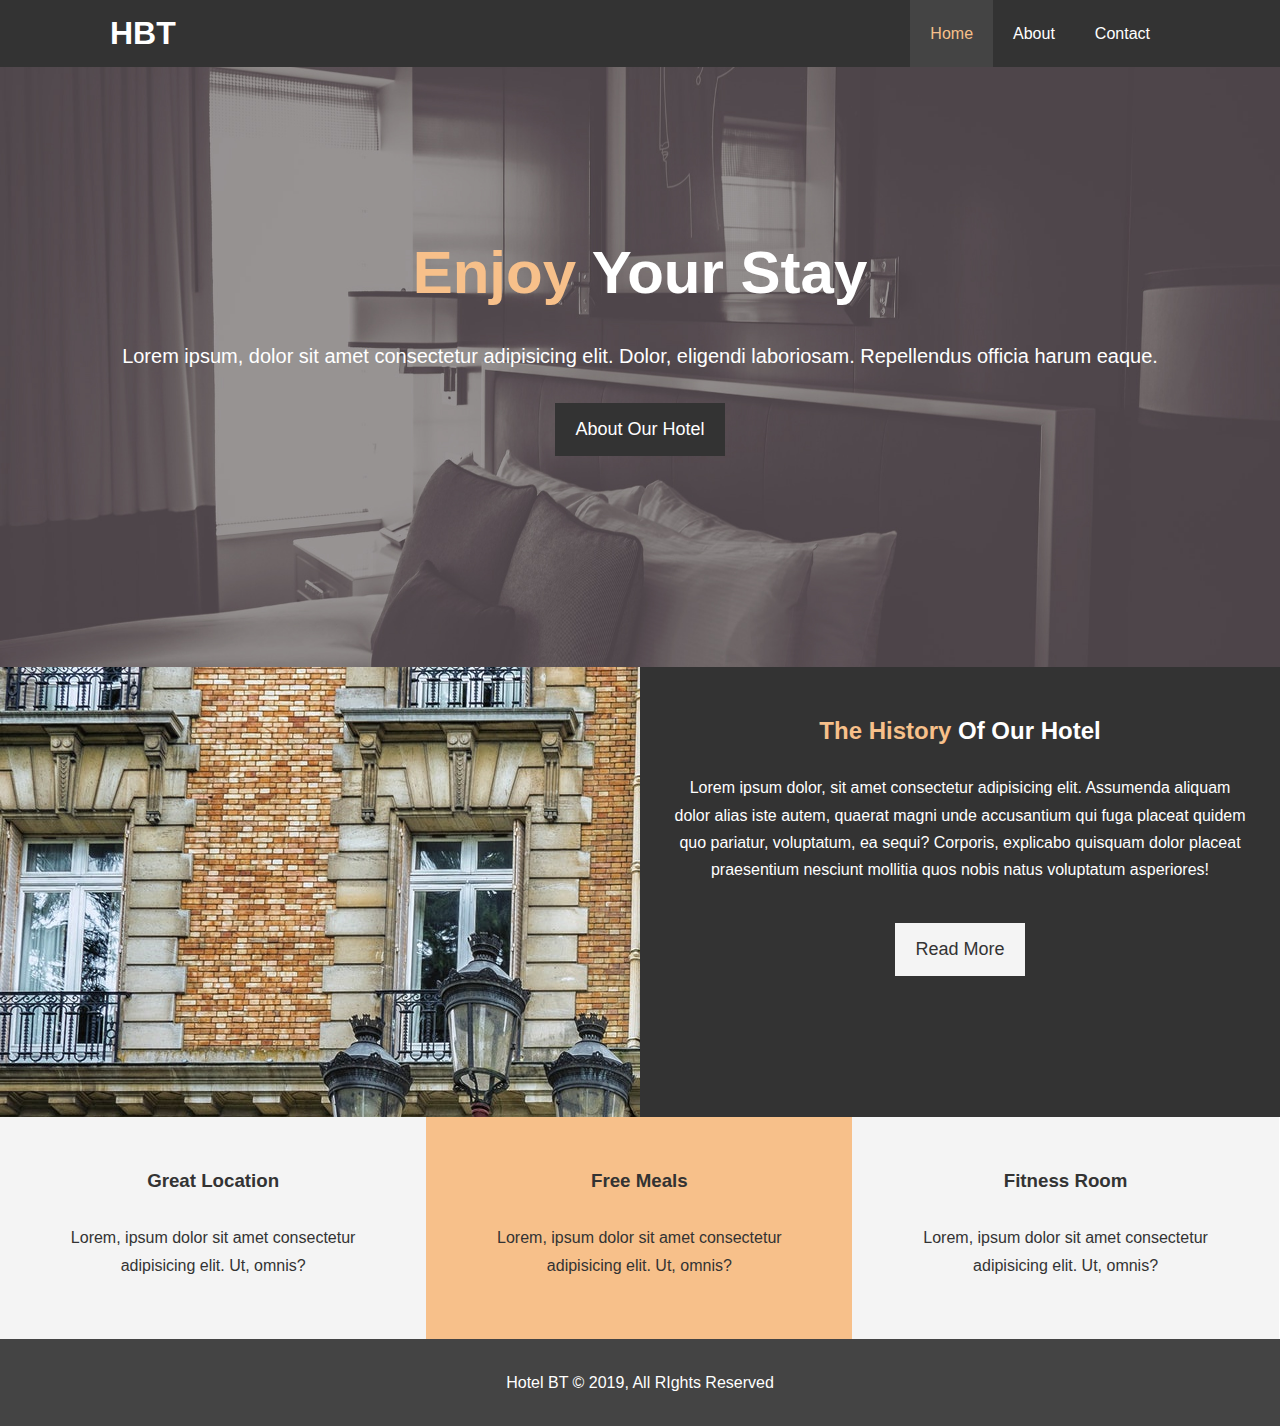
<file: index.html>
<!DOCTYPE html>
<html lang="en">

<head>
  <meta charset="UTF-8" />
  <meta http-equiv="X-UA-Compatible" content="IE=edge" />
  <meta name="viewport" content="width=device-width, initial-scale=1.0" />
  <link rel="stylesheet" href="https://use.fontawesome.com/releases/v5.6.1/css/all.css"
    integrity="sha384-gfdkjb5BdAXd+lj+gudLWI+BXq4IuLW5IT+brZEZsLFm++aCMlF1V92rMkPaX4PP" crossorigin="anonymous" />
  <link rel="shortcut icon" href="images/hotel.png" type="image/x-icon">
  <link rel="stylesheet" href="css/style.css" />
  <link rel="stylesheet" media="screen and (max-width: 768px)" href="css/mobile.css">
  <title>Hotel BT | Welcome</title>
</head>

<body>
  <header>
    <nav id="navbar">
      <div class="container">
        <h1 class="logo"><a href="index.html">HBT</a></h1>
        <ul>
          <li><a class="current" href="index.html">Home</a></li>
          <li><a href="about.html">About</a></li>
          <li><a href="contact.html">Contact</a></li>
        </ul>
      </div>
    </nav>
    <div id="showcase">
      <div class="container">
        <div class="showcase-content">
          <h1><span class="text-primary">Enjoy</span> Your Stay</h1>
          <p class="lead">
            Lorem ipsum, dolor sit amet consectetur adipisicing elit. Dolor,
            eligendi laboriosam. Repellendus officia harum eaque.
          </p>
          <a class="btn" href="about.html">About Our Hotel</a>
        </div>
      </div>
    </div>
  </header>

  <section id="home-info" class="bg-dark">
    <div class="info-img"></div>
    <div class="info-content">
      <h2><span class="text-primary">The History</span> Of Our Hotel</h2>
      <p>
        Lorem ipsum dolor, sit amet consectetur adipisicing elit. Assumenda
        aliquam dolor alias iste autem, quaerat magni unde accusantium qui
        fuga placeat quidem quo pariatur, voluptatum, ea sequi? Corporis,
        explicabo quisquam dolor placeat praesentium nesciunt mollitia quos
        nobis natus voluptatum asperiores!
      </p>
      <a href="about.html" class="btn btn-light">Read More</a>
    </div>
  </section>

  <section id="features">
    <div class="box bg-light">
      <i class="fas fa-hotel fa-3x"></i>
      <h3>Great Location</h3>
      <p>
        Lorem, ipsum dolor sit amet consectetur adipisicing elit. Ut, omnis?
      </p>
    </div>
    <div class="box bg-primary">
      <i class="fas fa-utensils fa-3x"></i>
      <h3>Free Meals</h3>
      <p>
        Lorem, ipsum dolor sit amet consectetur adipisicing elit. Ut, omnis?
      </p>
    </div>
    <div class="box bg-light">
      <i class="fas fa-dumbbell fa-3x"></i>
      <h3>Fitness Room</h3>
      <p>
        Lorem, ipsum dolor sit amet consectetur adipisicing elit. Ut, omnis?
      </p>
    </div>
  </section>

  <div class="clr"></div>

  <footer id="main-footer">
    <p>Hotel BT &copy; 2019, All RIghts Reserved</p>
  </footer>
</body>

</html>
</file>
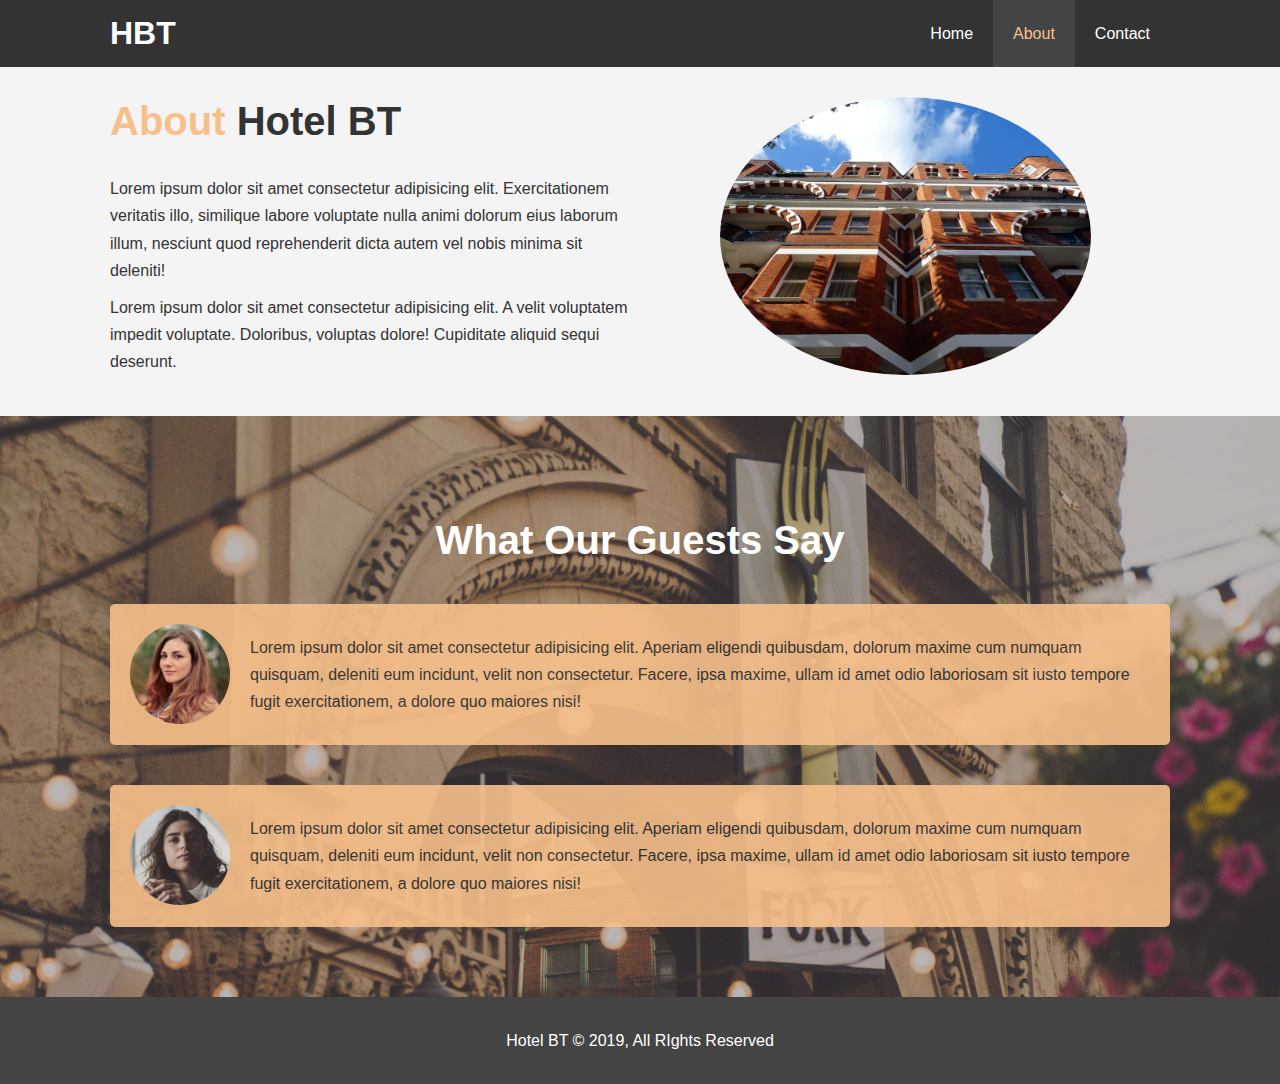
<file: about.html>
<!DOCTYPE html>
<html lang="en">

<head>
  <meta charset="UTF-8" />
  <meta name="viewport" content="width=device-width, initial-scale=1.0" />
  <meta http-equiv="X-UA-Compatible" content="ie=edge" />
  <meta name="description" content="Welcome to the most extraordinary hotel in Boston Massachusetts" />
  <link rel="shortcut icon" href="images/hotel.png" type="image/x-icon">
  <meta name="keywords" content="hotel,boston hotel,new england hotel" />
  <link rel="stylesheet" href="css/style.css" />
  <link rel="stylesheet" media="screen and (max-width: 768px)" href="css/mobile.css" />
  <title>Hotel BT | About</title>
</head>

<body>
  <header>
    <nav id="navbar">
      <div class="container">
        <h1 class="logo"><a href="index.html">HBT</a></h1>
        <ul>
          <li><a href="index.html">Home</a></li>
          <li><a class="current" href="about.html">About</a></li>
          <li><a href="contact.html">Contact</a></li>
        </ul>
      </div>
    </nav>
  </header>

  <section id="about-info" class="bg-light py-3">
    <div class="container">
      <div class="info-left">
        <h1 class="l-heading">
          <span class="text-primary">About</span> Hotel BT
        </h1>
        <p>
          Lorem ipsum dolor sit amet consectetur adipisicing elit.
          Exercitationem veritatis illo, similique labore voluptate nulla
          animi dolorum eius laborum illum, nesciunt quod reprehenderit dicta
          autem vel nobis minima sit deleniti!
        </p>
        <p>
          Lorem ipsum dolor sit amet consectetur adipisicing elit. A velit
          voluptatem impedit voluptate. Doloribus, voluptas dolore! Cupiditate
          aliquid sequi deserunt.
        </p>
      </div>
      <div class="info-right">
        <img src="images/photo-2.jpg" alt="hotel" />
      </div>
    </div>
  </section>

  <div class="clr"></div>

  <section id="testimonials" class="py-3">
    <div class="container">
      <h2 class="l-heading">What Our Guests Say</h2>
      <div class="testimonial bg-primary">
        <img src="images/person-1.jpg" alt="Samantha" />
        <p>
          Lorem ipsum dolor sit amet consectetur adipisicing elit. Aperiam
          eligendi quibusdam, dolorum maxime cum numquam quisquam, deleniti
          eum incidunt, velit non consectetur. Facere, ipsa maxime, ullam id
          amet odio laboriosam sit iusto tempore fugit exercitationem, a
          dolore quo maiores nisi!
        </p>
      </div>

      <div class="testimonial bg-primary">
        <img src="images/person-2.jpg" alt="Jen" />
        <p>
          Lorem ipsum dolor sit amet consectetur adipisicing elit. Aperiam
          eligendi quibusdam, dolorum maxime cum numquam quisquam, deleniti
          eum incidunt, velit non consectetur. Facere, ipsa maxime, ullam id
          amet odio laboriosam sit iusto tempore fugit exercitationem, a
          dolore quo maiores nisi!
        </p>
      </div>
    </div>
  </section>

  <footer id="main-footer">
    <p>Hotel BT &copy; 2019, All RIghts Reserved</p>
  </footer>
</body>

</html>
</file>
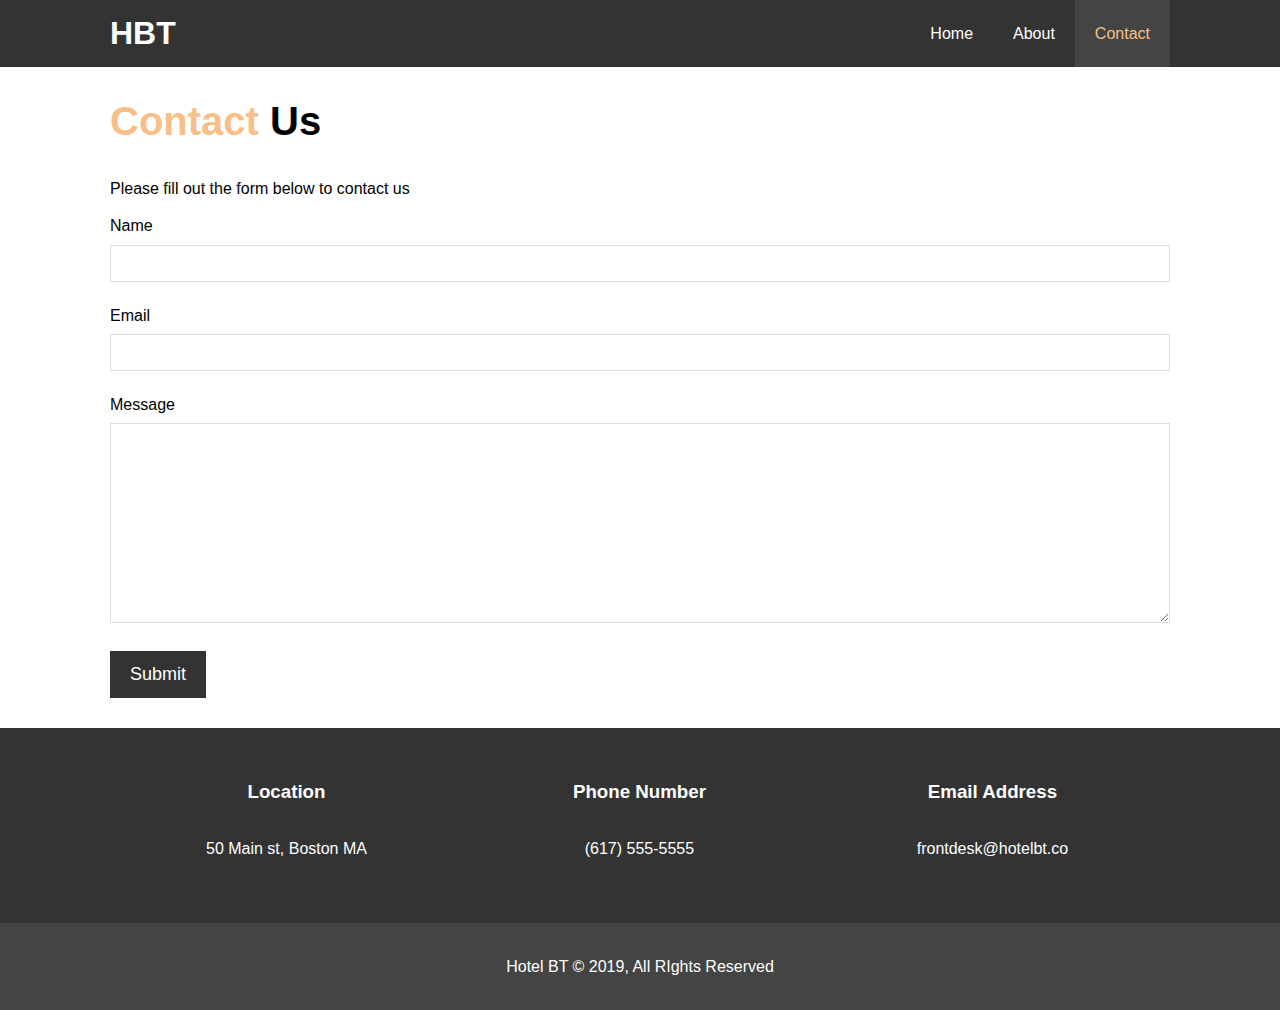
<file: contact.html>
<!DOCTYPE html>
<html lang="en">

<head>
  <meta charset="UTF-8">
  <meta name="viewport" content="width=device-width, initial-scale=1.0">
  <meta http-equiv="X-UA-Compatible" content="ie=edge">
  <meta name="description" content="Welcome to the most extraordinary hotel in Boston Massachusetts">
  <meta name="keywords" content="hotel,boston hotel,new england hotel">
  <link rel="stylesheet" href="https://use.fontawesome.com/releases/v5.6.1/css/all.css"
    integrity="sha384-gfdkjb5BdAXd+lj+gudLWI+BXq4IuLW5IT+brZEZsLFm++aCMlF1V92rMkPaX4PP" crossorigin="anonymous">
  <link rel="stylesheet" href="css/style.css">
  <link rel="shortcut icon" href="images/hotel.png" type="image/x-icon">
  <link rel="stylesheet" media="screen and (max-width: 768px)" href="css/mobile.css">
  <title>Hotel BT | Contact</title>
</head>

<body>
  <header>
    <nav id="navbar">
      <div class="container">
        <h1 class="logo"><a href="index.html">HBT</a></h1>
        <ul>
          <li><a href="index.html">Home</a></li>
          <li><a href="about.html">About</a></li>
          <li><a class="current" href="css/contact.html">Contact</a></li>
        </ul>
      </div>
    </nav>
  </header>

  <section id="contact-form" class="py-3">
    <div class="container">
      <h1 class="l-heading"><span class="text-primary">Contact</span> Us</h1>
      <p>Please fill out the form below to contact us</p>
      <form action="process.php">
        <div class="form-group">
          <label for="name">Name</label>
          <input type="text" name="name" id="name">
        </div>
        <div class="form-group">
          <label for="email">Email</label>
          <input type="email" name="email" id="email">
        </div>
        <div class="form-group">
          <label for="message">Message</label>
          <textarea name="message" id="message"></textarea>
        </div>
        <button type="submit" class="btn">Submit</button>
      </form>
    </div>
  </section>

  <section id="contact-info" class="bg-dark">
    <div class="container">
      <div class="box">
        <i class="fas fa-hotel fa-3x"></i>
        <h3>Location</h3>
        <p>50 Main st, Boston MA</p>
      </div>
      <div class="box">
        <i class="fas fa-phone fa-3x"></i>
        <h3>Phone Number</h3>
        <p>(617) 555-5555</p>
      </div>
      <div class="box">
        <i class="fas fa-envelope fa-3x"></i>
        <h3>Email Address</h3>
        <p>frontdesk@hotelbt.co</p>
      </div>
    </div>
  </section>

  <footer id="main-footer">
    <p>Hotel BT &copy; 2019, All RIghts Reserved</p>
  </footer>
</body>

</html>
</file>
<file: css/mobile.css>
#navbar .logo {
  float: none;
  text-align: center;
}

#navbar ul,
#navbar ul li {
  float: none;
}

#navbar ul li a {
  padding: 5px;
  border-bottom: #444 dotted 1px;
}

/* Showcase */
#showcase {
  height: 100%;
}

#showcase .showcase-content {
  padding-top: 70px;
  padding-bottom: 30px;
}

/* Home Info */
#home-info {
  height: 550px;
}

#home-info .info-img {
  display: none;
}

#home-info .info-content {
  float: none;
  width: 100%;
}

/* Boxes */
.box {
  float: none;
  width: 100%;
}

/* About */
#about-info .info-right,
#about-info .info-left {
  float: none;
  width: 100%;
}

#about-info .info-right {
  margin-top: 30px;
}

.l-heading {
  text-align: center;
}

/* Contact */
#contact-info .box {
  border-bottom: #444 dotted 1px;
}
</file>
<file: css/style.css>
/* Reset */
* {
  margin: 0;
  padding: 0;
  box-sizing: border-box;
}

/* Main Styling */
html,
body {
  font-family: 'Segoe UI', Tahoma, Geneva, Verdana, sans-serif;
  line-height: 1.7em;
}

a {
  color: #333;
  text-decoration: none;
}

h1,
h2,
h3 {
  padding-bottom: 20px;
}

p {
  margin: 10px 0;
}

/* Utility Classes */
.container {
  margin: auto;
  max-width: 1100px;
  overflow: auto;
  padding: 0 20px;
}

.text-primary {
  color: #f7c08a;
}

.lead {
  font-size: 20px;
}

.btn {
  display: inline-block;
  font-size: 18px;
  color: #fff;
  background: #333;
  padding: 13px 20px;
  border: none;
  cursor: pointer;
}

.btn:hover {
  background: #f7c08a;
  color: #333;
}

.btn-light {
  background: #f4f4f4;
  color: #333;
}

.bg-dark {
  background: #333;
  color: #fff;
}

.bg-light {
  background: #f4f4f4;
  color: #333;
}

.bg-primary {
  background: #f7c08a;
  color: #333;
}

.clr {
  clear: both;
}

.l-heading {
  font-size: 40px;
  line-height: 1.2;
}

/* Padding */
.py-1 {
  padding: 10px 0;
}
.py-2 {
  padding: 20px 0;
}
.py-3 {
  padding: 30px 0;
}

/* Navbar */
#navbar {
  background: #333;
  color: #fff;
  overflow: auto;
}

#navbar a {
  color: #fff;
}

#navbar .logo {
  float: left;
  padding-top: 20px;
}

#navbar ul {
  list-style: none;
  float: right;
}

#navbar ul li {
  float: left;
}

#navbar ul li a {
  display: block;
  padding: 20px;
  text-align: center;
}

#navbar ul li a:hover,
#navbar ul li a.current {
  background: #444;
  color: #f7c08a;
}

/* Showcase */
#showcase {
  background: url('../images/showcase.jpg') no-repeat center center/cover;
  height: 600px;
}

#showcase .showcase-content {
  color: #fff;
  text-align: center;
  padding-top: 170px;
}

#showcase .showcase-content h1 {
  font-size: 60px;
  line-height: 1.2em;
}

#showcase .showcase-content p {
  padding-bottom: 20px;
  line-height: 1.7em;
}

/* Home Info */
#home-info {
  height: 450px;
}

#home-info .info-img {
  float: left;
  width: 50%;
  background: url('../images/photo-1.jpg') no-repeat;
  min-height: 100%;
}

#home-info .info-content {
  float: right;
  width: 50%;
  height: 100%;
  text-align: center;
  padding: 50px 30px;
  overflow: hidden;
}

#home-info .info-content p {
  padding-bottom: 30px;
}

/* Features */
.box {
  float: left;
  width: 33.3%;
  padding: 50px;
  text-align: center;
}

.box i {
  margin-bottom: 10px;
}

/* About Info */
#about-info .info-right {
  float: right;
  width: 50%;
  min-height: 100%;
}

#about-info .info-right img {
  display: block;
  margin: auto;
  width: 70%;
  border-radius: 50%;
}

#about-info .info-left {
  float: left;
  width: 50%;
  min-height: 100%;
}

/* Testimonials */
#testimonials {
  height: 100%;
  background: url('../images/test-bg.jpg') no-repeat center center/cover;
  padding-top: 100px;
}

#testimonials h2 {
  color: #fff;
  text-align: center;
  padding-bottom: 40px;
}

#testimonials .testimonial {
  padding: 20px;
  margin-bottom: 40px;
  border-radius: 5px;
  opacity: 0.9;
}

#testimonials .testimonial img {
  width: 100px;
  float: left;
  margin-right: 20px;
  border-radius: 50%;
}

/* Contact Form */
#contact-form .form-group {
  margin-bottom: 20px;
}

#contact-form label {
  display: block;
  margin-bottom: 5px;
}

#contact-form input,
#contact-form textarea {
  width: 100%;
  padding: 10px;
  border: 1px #ddd solid;
}

#contact-form textarea {
  height: 200px;
}

#contact-form input:focus,
#contact-form textarea:focus {
  outline: none;
  border-color: #f7c08a;
}

/* Footer */
#main-footer {
  text-align: center;
  background: #444;
  color: #fff;
  padding: 20px;
}
</file>
